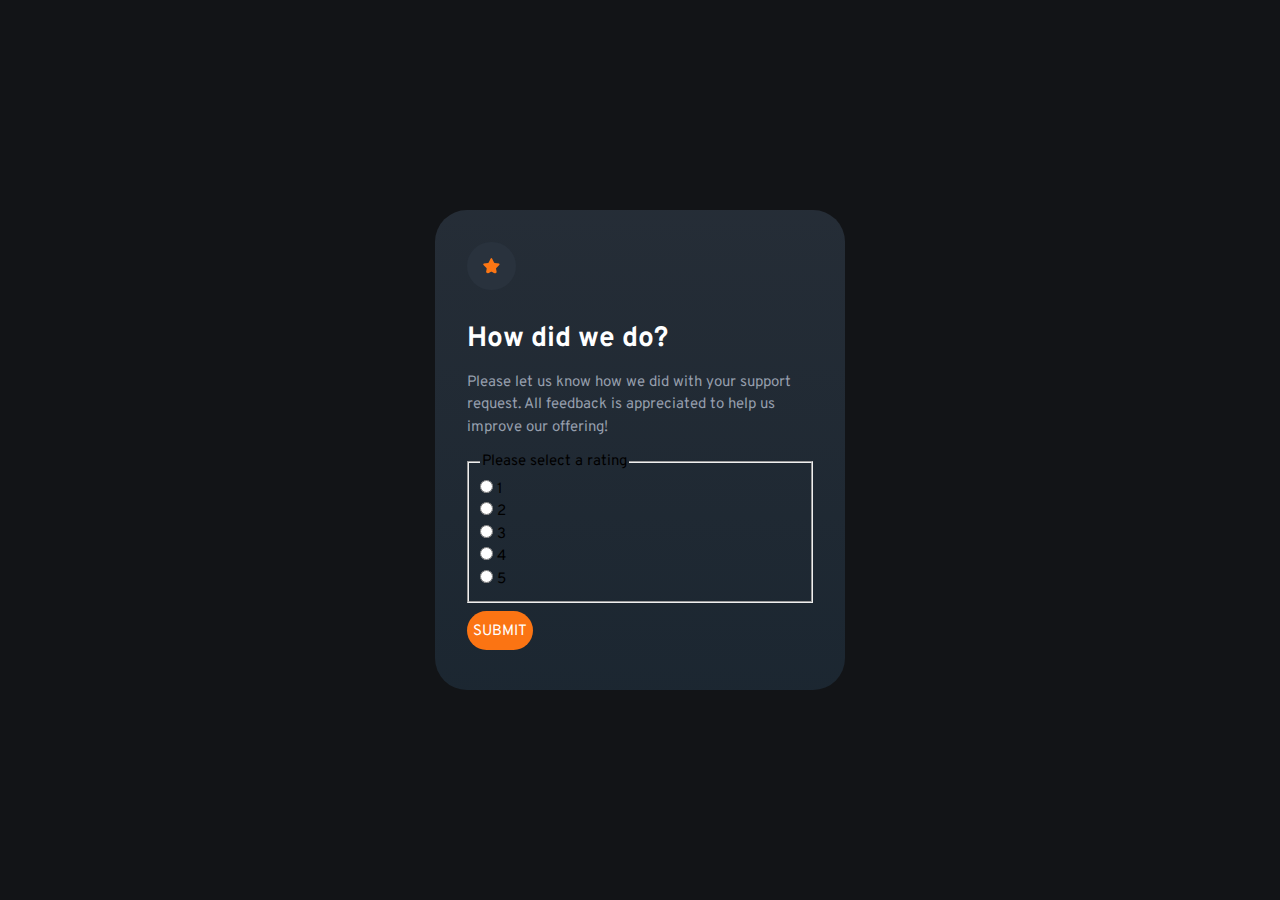
<file: index.html>
<!DOCTYPE html>
<html lang="en">
<head>
  <meta charset="UTF-8">
  <meta name="viewport" content="width=device-width, initial-scale=1.0"> <!-- displays site properly based on user's device -->

  <link rel="icon" type="image/png" sizes="32x32" href="./images/favicon-32x32.png">

  <link rel="preconnect" href="https://fonts.googleapis.com">
  <link rel="preconnect" href="https://fonts.gstatic.com" crossorigin>
  <link href="https://fonts.googleapis.com/css2?family=Overpass:ital,wght@0,100..900;1,100..900&display=swap" rel="stylesheet">

  <link rel="stylesheet" href="styles/reset.css">
  <link rel="stylesheet" href="styles/style.css">
  
  
  <title>Frontend Mentor | Interactive rating component</title>
 
</head>
<body>
  <main>
    <!-- Rating state start -->
    <article class="rating-article js-rating-article">
      <img class="icon-star" src="images/icon-star.svg" alt="Icon Star">

      <h1>How did we do?</h1>

      <p>Please let us know how we did with your support request. All feedback is appreciated 
        to help us improve our offering!</p>
      
        <form class="main__form">
          <fieldset class="main__fieldset">
            <legend class="main__sr-only">Please select a rating</legend>

            <div class="main__rating">
              <input type="radio" name="rating" id="rating-1" value="1" required/>
              <label for="rating-1" class="main__rating-count js-main__rating-count">1</label>
            </div>

            <div class="main__rating">
              <input type="radio" name="rating" id="rating-2" value="2" required/>
              <label for="rating-2" class="main__rating-count js-main__rating-count">2</label>
            </div>

            <div class="main__rating">
              <input type="radio" name="rating" id="rating-3" value="3" required/>
              <label for="rating-3" class="main__rating-count js-main__rating-count">3</label>
            </div>

            <div class="main__rating">
              <input type="radio" name="rating" id="rating-4" value="4" required/>
              <label for="rating-4" class="main__rating-count js-main__rating-count">4</label>
            </div>

            <div class="main__rating">
              <input type="radio" name="rating" id="rating-5" value="5" required/>
              <label for="rating-5" class="main__rating-count js-main__rating-count">5</label>
            </div>
          </fieldset>

            <button type="submit" class="submit-button js-submit-button">Submit</button>
        </form>
     
      
      <!-- Rating state end -->
    </article>
    
    <article class="thankyou-article js-thankyou-article">
      <!-- Thank you state start -->
      <img class="thankyou-ilustration" src="images/illustration-thank-you.svg" alt="Thank you Ilustration">

      <p class="rating-selected">You selected <span class="js-selected-rating"></span> out of 5</p>

      <h1>Thank you!</h1>

      <p>We appreciate you taking the time to give a rating. If you ever need more support, 
        don’t hesitate to get in touch!</p>

      <!-- Thank you state end -->
    </article>

    
  </main>
 
  <script src="scripts/script.js"></script>
</body>
</html>
</file>
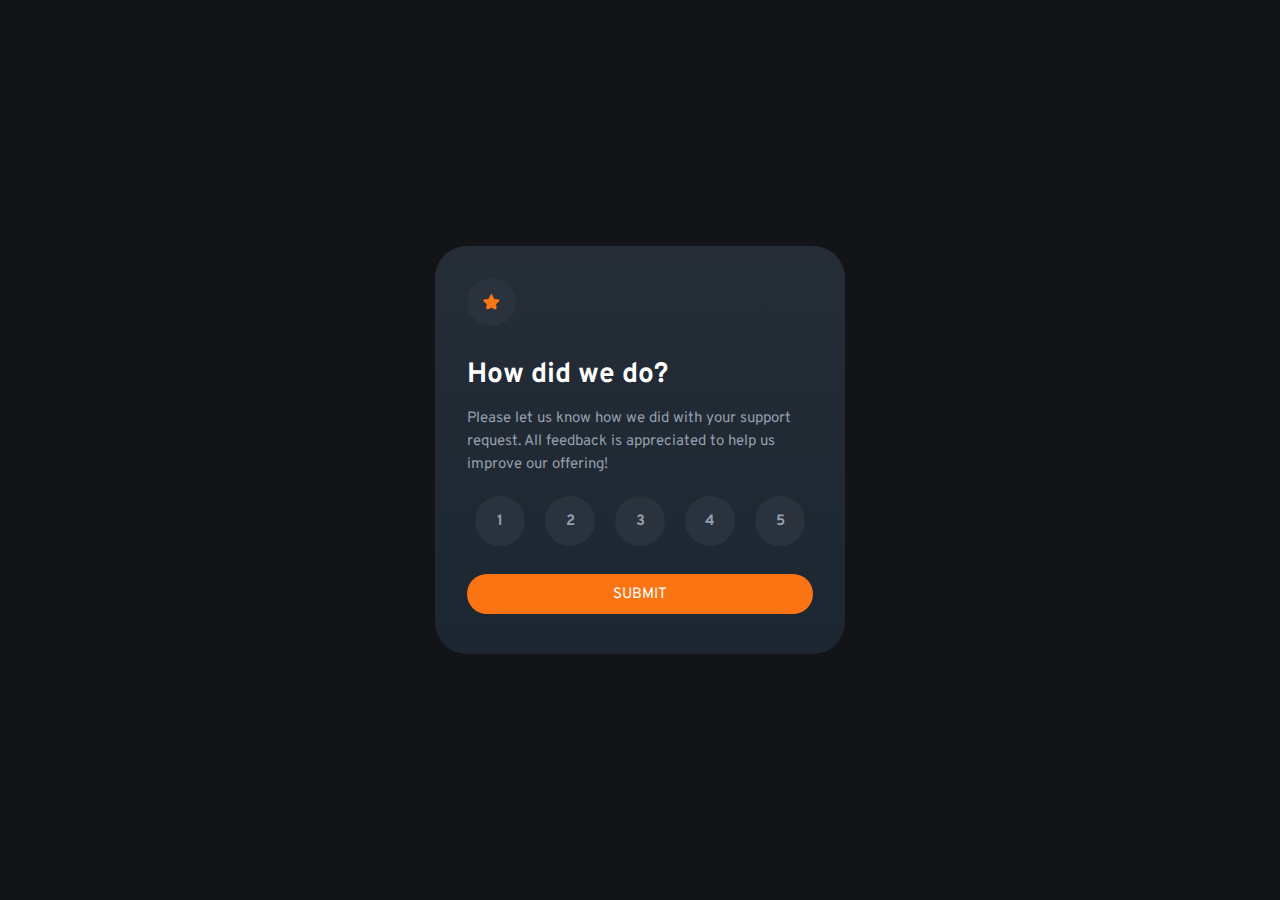
<file: index-old.html>
<!DOCTYPE html>
<html lang="en">
<head>
  <meta charset="UTF-8">
  <meta name="viewport" content="width=device-width, initial-scale=1.0"> <!-- displays site properly based on user's device -->

  <link rel="icon" type="image/png" sizes="32x32" href="./images/favicon-32x32.png">

  <link rel="preconnect" href="https://fonts.googleapis.com">
  <link rel="preconnect" href="https://fonts.gstatic.com" crossorigin>
  <link href="https://fonts.googleapis.com/css2?family=Overpass:ital,wght@0,100..900;1,100..900&display=swap" rel="stylesheet">

  <link rel="stylesheet" href="styles/reset.css">
  <link rel="stylesheet" href="styles/style.css">
  
  
  <title>Frontend Mentor | Interactive rating component</title>
 
</head>
<body>
  <main>
    <!-- Rating state start -->
    <article class="rating-article js-rating-article">
      <img class="icon-star" src="images/icon-star.svg" alt="Icon Star">

      <h1>How did we do?</h1>

      <p>Please let us know how we did with your support request. All feedback is appreciated 
        to help us improve our offering!</p>
      
      <div class="button-flex">
        <button class="rating-button js-rating-button rating-button-normal">1</button>
        <button class="rating-button js-rating-button rating-button-normal">2</button>
        <button class="rating-button js-rating-button rating-button-normal">3</button>
        <button class="rating-button js-rating-button rating-button-normal">4</button>
        <button class="rating-button js-rating-button rating-button-normal">5</button>
      </div>      

      <button class="submit-button js-submit-button">Submit</button>
      <!-- Rating state end -->
    </article>
    
    <article class="thankyou-article js-thankyou-article">
      <!-- Thank you state start -->
      <img class="thankyou-ilustration" src="images/illustration-thank-you.svg" alt="Thank you Ilustration">

      <p class="rating-selected">You selected <span class="js-selected-rating"></span> out of 5</p>

      <h1>Thank you!</h1>

      <p>We appreciate you taking the time to give a rating. If you ever need more support, 
        don’t hesitate to get in touch!</p>

      <!-- Thank you state end -->
    </article>

    
  </main>
 
  <script src="scripts/script.js"></script>
</body>
</html>
</file>
<file: styles/style.css>
:root{

  --clr-Orange: hsl(25, 97%, 53%);

  --clr-White: hsl(0, 0%, 100%);
  --clr-LightGrey: hsl(217, 12%, 63%);
  --clr-MediumGrey: hsl(216, 12%, 54%);
  --clr-lighterDarkBlue: hsl(213, 20%, 20%);
  --clr-DarkBlue: hsl(213, 19%, 18%);
  --clr-MediumDarkblue: hsl(209, 28%, 15%);
  --clr-VeryDarkBlue: hsl(216, 12%, 8%);
  
  --ff-base: "Overpass", sans-serif;

  --fs-base: 0.938rem;
  --fs-large: 1.75rem;

  --fw-base: 400;
  --fw-bold: 700;
  
}

body{
  display: grid;
  place-content: center;
  background-color: var(--clr-VeryDarkBlue);
  font-family: var(--ff-base);
  font-size: var(--fs-base);
  font-weight: var(--ff-base);
}

/*rating-article and thankyou-article article styles*/

.rating-article,
.thankyou-article{
  width: 410px;
  display: grid;
  padding: 2rem;
  gap: 0.75rem;
  background: linear-gradient(var(--clr-DarkBlue), var(--clr-MediumDarkblue));
  border-radius: 2rem;
}

h1{
  font-size: var(--fs-large);
  color: var(--clr-White);
  margin-top: 1rem;
}

p{
  color: var(--clr-LightGrey);
}

.rating-selected{
  color: var(--clr-Orange);
}


/*rating-article styles*/

.icon-star{  
  background-color: var(--clr-lighterDarkBlue);
  padding: 1rem;
  border-radius: 2rem;
}

.button-flex{
  display: flex;
  justify-content: center;
  line-height: 1;
  margin: 0.5rem 0;
  gap: 1.25rem; 
}

.rating-button{
  border: none;
  width: 50px;
  height: 50px;
  border-radius: 50px;
  font-weight: var(--fw-bold);
  cursor: pointer;
}

.rating-button-normal{
  background-color: var(--clr-lighterDarkBlue);
  color: var(--clr-LightGrey);
}
.rating-button-normal:hover{
  color: var(--clr-White);
  background-color: var(--clr-Orange);
  transition: 0.3s;
}

.rating-button-selected{
  background-color: var(--clr-LightGrey);
  color: var(--clr-White);  
}

.submit-button{
  background-color: var(--clr-Orange);
  border: none;
  color: var(--clr-White);
  text-transform: uppercase;
  padding-top: 10px;
  padding-bottom: 7px;
  border-radius: 20px;
  cursor: pointer;
  margin: 0.50rem 0;
}

.submit-button:hover{
  background-color: var(--clr-White);
  color: var(--clr-Orange);
  font-weight: var(--fw-bold);
}


/*thankyou-article styles*/
.thankyou-article{
  display: none;
  place-items: center;
  padding-bottom: 2.5rem;
  text-align: center;
}

.thankyou-ilustration{
  margin: 1rem 0;
}

.rating-selected{
  background-color: var(--clr-lighterDarkBlue);
  padding-top: 10px;
  padding-bottom: 7px;
  padding-left: 1.5rem;
  padding-right: 1.5rem;  
  border-radius: 2rem;
}

@media (max-width: 375px) {
  .rating-article,
  .thankyou-article{
    width: 365px;
    padding: 1rem;
  }
}

@media (max-width: 320px) {
  .rating-article,
  .thankyou-article{
    width: 320px;
    padding: 0.75rem;
  }

  .rating-button{
    width: 40px;
    height: 40px;    
  }
}
</file>
